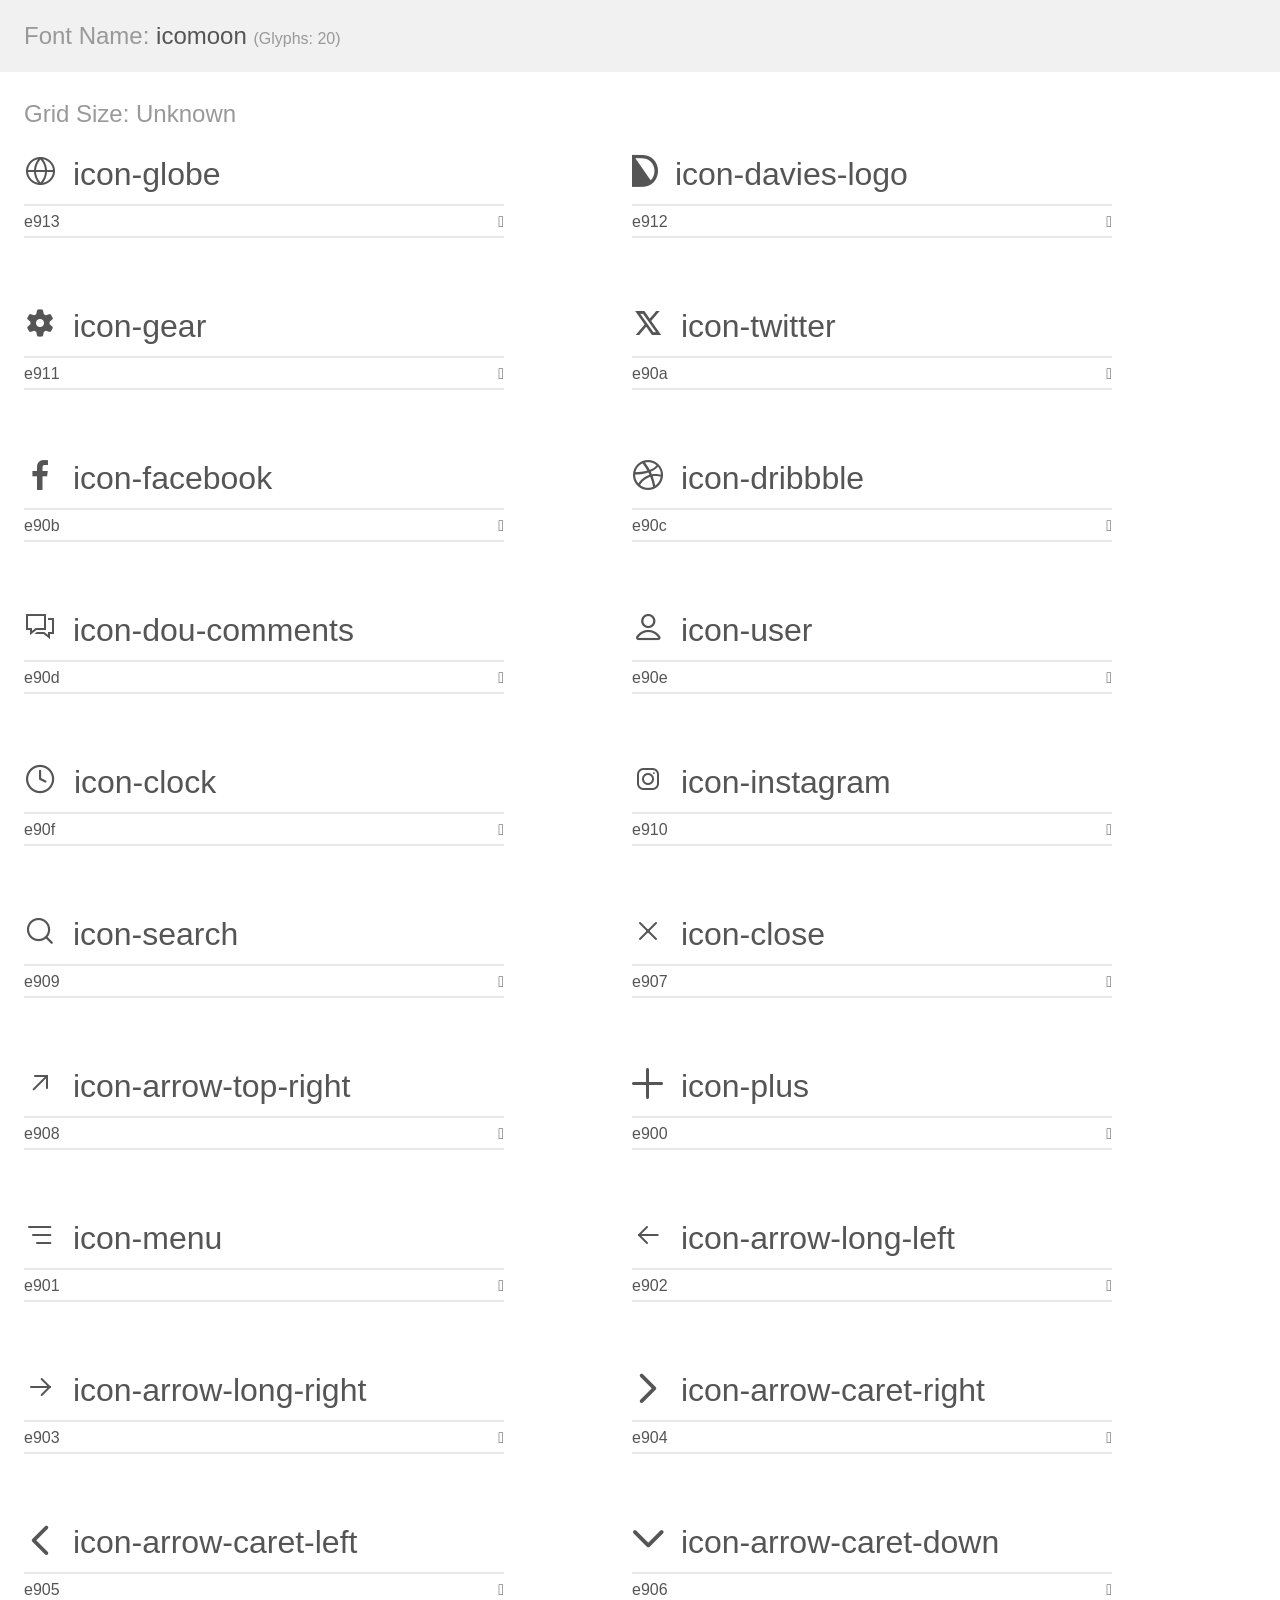
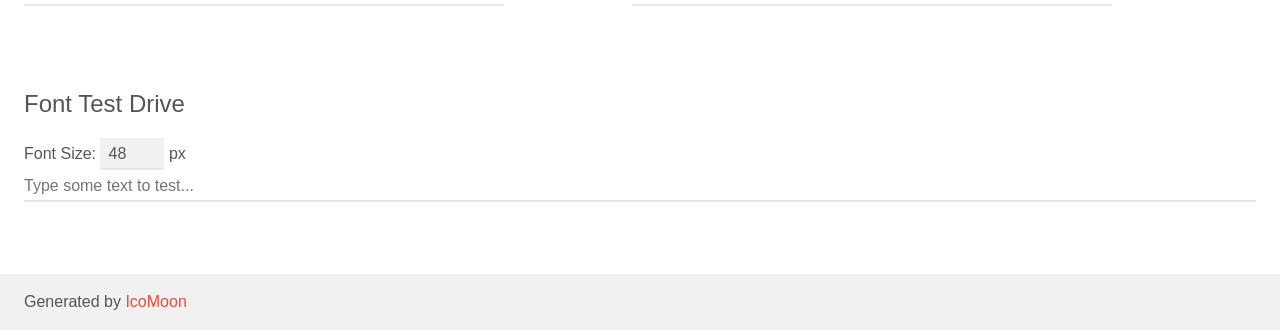
<file: assets/icon/icomoon/demo.html>
<!doctype html>
<html>
<head>
    <meta charset="utf-8">
    <title>IcoMoon Demo</title>
    <meta name="description" content="An Icon Font Generated By IcoMoon.io">
    <meta name="viewport" content="width=device-width, initial-scale=1">
    <link rel="stylesheet" href="demo-files/demo.css">
    <link rel="stylesheet" href="style.css"></head>
<body>
    <div class="bgc1 clearfix">
        <h1 class="mhmm mvm"><span class="fgc1">Font Name:</span> icomoon <small class="fgc1">(Glyphs:&nbsp;20)</small></h1>
    </div>
    <div class="clearfix mhl ptl">
        <h1 class="mvm mtn fgc1">Grid Size: Unknown</h1>
        <div class="glyph fs1">
            <div class="clearfix bshadow0 pbs">
                <span class="icon-globe"></span>
                <span class="mls"> icon-globe</span>
            </div>
            <fieldset class="fs0 size1of1 clearfix hidden-false">
                <input type="text" readonly value="e913" class="unit size1of2" />
                <input type="text" maxlength="1" readonly value="&#xe913;" class="unitRight size1of2 talign-right" />
            </fieldset>
            <div class="fs0 bshadow0 clearfix hidden-true">
                <span class="unit pvs fgc1">liga: </span>
                <input type="text" readonly value="" class="liga unitRight" />
            </div>
        </div>
        <div class="glyph fs1">
            <div class="clearfix bshadow0 pbs">
                <span class="icon-davies-logo"></span>
                <span class="mls"> icon-davies-logo</span>
            </div>
            <fieldset class="fs0 size1of1 clearfix hidden-false">
                <input type="text" readonly value="e912" class="unit size1of2" />
                <input type="text" maxlength="1" readonly value="&#xe912;" class="unitRight size1of2 talign-right" />
            </fieldset>
            <div class="fs0 bshadow0 clearfix hidden-true">
                <span class="unit pvs fgc1">liga: </span>
                <input type="text" readonly value="" class="liga unitRight" />
            </div>
        </div>
        <div class="glyph fs1">
            <div class="clearfix bshadow0 pbs">
                <span class="icon-gear"></span>
                <span class="mls"> icon-gear</span>
            </div>
            <fieldset class="fs0 size1of1 clearfix hidden-false">
                <input type="text" readonly value="e911" class="unit size1of2" />
                <input type="text" maxlength="1" readonly value="&#xe911;" class="unitRight size1of2 talign-right" />
            </fieldset>
            <div class="fs0 bshadow0 clearfix hidden-true">
                <span class="unit pvs fgc1">liga: </span>
                <input type="text" readonly value="" class="liga unitRight" />
            </div>
        </div>
        <div class="glyph fs1">
            <div class="clearfix bshadow0 pbs">
                <span class="icon-twitter"></span>
                <span class="mls"> icon-twitter</span>
            </div>
            <fieldset class="fs0 size1of1 clearfix hidden-false">
                <input type="text" readonly value="e90a" class="unit size1of2" />
                <input type="text" maxlength="1" readonly value="&#xe90a;" class="unitRight size1of2 talign-right" />
            </fieldset>
            <div class="fs0 bshadow0 clearfix hidden-true">
                <span class="unit pvs fgc1">liga: </span>
                <input type="text" readonly value="" class="liga unitRight" />
            </div>
        </div>
        <div class="glyph fs1">
            <div class="clearfix bshadow0 pbs">
                <span class="icon-facebook"></span>
                <span class="mls"> icon-facebook</span>
            </div>
            <fieldset class="fs0 size1of1 clearfix hidden-false">
                <input type="text" readonly value="e90b" class="unit size1of2" />
                <input type="text" maxlength="1" readonly value="&#xe90b;" class="unitRight size1of2 talign-right" />
            </fieldset>
            <div class="fs0 bshadow0 clearfix hidden-true">
                <span class="unit pvs fgc1">liga: </span>
                <input type="text" readonly value="" class="liga unitRight" />
            </div>
        </div>
        <div class="glyph fs1">
            <div class="clearfix bshadow0 pbs">
                <span class="icon-dribbble"></span>
                <span class="mls"> icon-dribbble</span>
            </div>
            <fieldset class="fs0 size1of1 clearfix hidden-false">
                <input type="text" readonly value="e90c" class="unit size1of2" />
                <input type="text" maxlength="1" readonly value="&#xe90c;" class="unitRight size1of2 talign-right" />
            </fieldset>
            <div class="fs0 bshadow0 clearfix hidden-true">
                <span class="unit pvs fgc1">liga: </span>
                <input type="text" readonly value="" class="liga unitRight" />
            </div>
        </div>
        <div class="glyph fs1">
            <div class="clearfix bshadow0 pbs">
                <span class="icon-dou-comments"></span>
                <span class="mls"> icon-dou-comments</span>
            </div>
            <fieldset class="fs0 size1of1 clearfix hidden-false">
                <input type="text" readonly value="e90d" class="unit size1of2" />
                <input type="text" maxlength="1" readonly value="&#xe90d;" class="unitRight size1of2 talign-right" />
            </fieldset>
            <div class="fs0 bshadow0 clearfix hidden-true">
                <span class="unit pvs fgc1">liga: </span>
                <input type="text" readonly value="" class="liga unitRight" />
            </div>
        </div>
        <div class="glyph fs1">
            <div class="clearfix bshadow0 pbs">
                <span class="icon-user"></span>
                <span class="mls"> icon-user</span>
            </div>
            <fieldset class="fs0 size1of1 clearfix hidden-false">
                <input type="text" readonly value="e90e" class="unit size1of2" />
                <input type="text" maxlength="1" readonly value="&#xe90e;" class="unitRight size1of2 talign-right" />
            </fieldset>
            <div class="fs0 bshadow0 clearfix hidden-true">
                <span class="unit pvs fgc1">liga: </span>
                <input type="text" readonly value="" class="liga unitRight" />
            </div>
        </div>
        <div class="glyph fs1">
            <div class="clearfix bshadow0 pbs">
                <span class="icon-clock"></span>
                <span class="mls"> icon-clock</span>
            </div>
            <fieldset class="fs0 size1of1 clearfix hidden-false">
                <input type="text" readonly value="e90f" class="unit size1of2" />
                <input type="text" maxlength="1" readonly value="&#xe90f;" class="unitRight size1of2 talign-right" />
            </fieldset>
            <div class="fs0 bshadow0 clearfix hidden-true">
                <span class="unit pvs fgc1">liga: </span>
                <input type="text" readonly value="" class="liga unitRight" />
            </div>
        </div>
        <div class="glyph fs1">
            <div class="clearfix bshadow0 pbs">
                <span class="icon-instagram"></span>
                <span class="mls"> icon-instagram</span>
            </div>
            <fieldset class="fs0 size1of1 clearfix hidden-false">
                <input type="text" readonly value="e910" class="unit size1of2" />
                <input type="text" maxlength="1" readonly value="&#xe910;" class="unitRight size1of2 talign-right" />
            </fieldset>
            <div class="fs0 bshadow0 clearfix hidden-true">
                <span class="unit pvs fgc1">liga: </span>
                <input type="text" readonly value="" class="liga unitRight" />
            </div>
        </div>
        <div class="glyph fs1">
            <div class="clearfix bshadow0 pbs">
                <span class="icon-search"></span>
                <span class="mls"> icon-search</span>
            </div>
            <fieldset class="fs0 size1of1 clearfix hidden-false">
                <input type="text" readonly value="e909" class="unit size1of2" />
                <input type="text" maxlength="1" readonly value="&#xe909;" class="unitRight size1of2 talign-right" />
            </fieldset>
            <div class="fs0 bshadow0 clearfix hidden-true">
                <span class="unit pvs fgc1">liga: </span>
                <input type="text" readonly value="" class="liga unitRight" />
            </div>
        </div>
        <div class="glyph fs1">
            <div class="clearfix bshadow0 pbs">
                <span class="icon-close"></span>
                <span class="mls"> icon-close</span>
            </div>
            <fieldset class="fs0 size1of1 clearfix hidden-false">
                <input type="text" readonly value="e907" class="unit size1of2" />
                <input type="text" maxlength="1" readonly value="&#xe907;" class="unitRight size1of2 talign-right" />
            </fieldset>
            <div class="fs0 bshadow0 clearfix hidden-true">
                <span class="unit pvs fgc1">liga: </span>
                <input type="text" readonly value="" class="liga unitRight" />
            </div>
        </div>
        <div class="glyph fs1">
            <div class="clearfix bshadow0 pbs">
                <span class="icon-arrow-top-right"></span>
                <span class="mls"> icon-arrow-top-right</span>
            </div>
            <fieldset class="fs0 size1of1 clearfix hidden-false">
                <input type="text" readonly value="e908" class="unit size1of2" />
                <input type="text" maxlength="1" readonly value="&#xe908;" class="unitRight size1of2 talign-right" />
            </fieldset>
            <div class="fs0 bshadow0 clearfix hidden-true">
                <span class="unit pvs fgc1">liga: </span>
                <input type="text" readonly value="" class="liga unitRight" />
            </div>
        </div>
        <div class="glyph fs1">
            <div class="clearfix bshadow0 pbs">
                <span class="icon-plus"></span>
                <span class="mls"> icon-plus</span>
            </div>
            <fieldset class="fs0 size1of1 clearfix hidden-false">
                <input type="text" readonly value="e900" class="unit size1of2" />
                <input type="text" maxlength="1" readonly value="&#xe900;" class="unitRight size1of2 talign-right" />
            </fieldset>
            <div class="fs0 bshadow0 clearfix hidden-true">
                <span class="unit pvs fgc1">liga: </span>
                <input type="text" readonly value="" class="liga unitRight" />
            </div>
        </div>
        <div class="glyph fs1">
            <div class="clearfix bshadow0 pbs">
                <span class="icon-menu"></span>
                <span class="mls"> icon-menu</span>
            </div>
            <fieldset class="fs0 size1of1 clearfix hidden-false">
                <input type="text" readonly value="e901" class="unit size1of2" />
                <input type="text" maxlength="1" readonly value="&#xe901;" class="unitRight size1of2 talign-right" />
            </fieldset>
            <div class="fs0 bshadow0 clearfix hidden-true">
                <span class="unit pvs fgc1">liga: </span>
                <input type="text" readonly value="" class="liga unitRight" />
            </div>
        </div>
        <div class="glyph fs1">
            <div class="clearfix bshadow0 pbs">
                <span class="icon-arrow-long-left"></span>
                <span class="mls"> icon-arrow-long-left</span>
            </div>
            <fieldset class="fs0 size1of1 clearfix hidden-false">
                <input type="text" readonly value="e902" class="unit size1of2" />
                <input type="text" maxlength="1" readonly value="&#xe902;" class="unitRight size1of2 talign-right" />
            </fieldset>
            <div class="fs0 bshadow0 clearfix hidden-true">
                <span class="unit pvs fgc1">liga: </span>
                <input type="text" readonly value="" class="liga unitRight" />
            </div>
        </div>
        <div class="glyph fs1">
            <div class="clearfix bshadow0 pbs">
                <span class="icon-arrow-long-right"></span>
                <span class="mls"> icon-arrow-long-right</span>
            </div>
            <fieldset class="fs0 size1of1 clearfix hidden-false">
                <input type="text" readonly value="e903" class="unit size1of2" />
                <input type="text" maxlength="1" readonly value="&#xe903;" class="unitRight size1of2 talign-right" />
            </fieldset>
            <div class="fs0 bshadow0 clearfix hidden-true">
                <span class="unit pvs fgc1">liga: </span>
                <input type="text" readonly value="" class="liga unitRight" />
            </div>
        </div>
        <div class="glyph fs1">
            <div class="clearfix bshadow0 pbs">
                <span class="icon-arrow-caret-right"></span>
                <span class="mls"> icon-arrow-caret-right</span>
            </div>
            <fieldset class="fs0 size1of1 clearfix hidden-false">
                <input type="text" readonly value="e904" class="unit size1of2" />
                <input type="text" maxlength="1" readonly value="&#xe904;" class="unitRight size1of2 talign-right" />
            </fieldset>
            <div class="fs0 bshadow0 clearfix hidden-true">
                <span class="unit pvs fgc1">liga: </span>
                <input type="text" readonly value="" class="liga unitRight" />
            </div>
        </div>
        <div class="glyph fs1">
            <div class="clearfix bshadow0 pbs">
                <span class="icon-arrow-caret-left"></span>
                <span class="mls"> icon-arrow-caret-left</span>
            </div>
            <fieldset class="fs0 size1of1 clearfix hidden-false">
                <input type="text" readonly value="e905" class="unit size1of2" />
                <input type="text" maxlength="1" readonly value="&#xe905;" class="unitRight size1of2 talign-right" />
            </fieldset>
            <div class="fs0 bshadow0 clearfix hidden-true">
                <span class="unit pvs fgc1">liga: </span>
                <input type="text" readonly value="" class="liga unitRight" />
            </div>
        </div>
        <div class="glyph fs1">
            <div class="clearfix bshadow0 pbs">
                <span class="icon-arrow-caret-down"></span>
                <span class="mls"> icon-arrow-caret-down</span>
            </div>
            <fieldset class="fs0 size1of1 clearfix hidden-false">
                <input type="text" readonly value="e906" class="unit size1of2" />
                <input type="text" maxlength="1" readonly value="&#xe906;" class="unitRight size1of2 talign-right" />
            </fieldset>
            <div class="fs0 bshadow0 clearfix hidden-true">
                <span class="unit pvs fgc1">liga: </span>
                <input type="text" readonly value="" class="liga unitRight" />
            </div>
        </div>
    </div>

    <!--[if gt IE 8]><!-->
    <div class="mhl clearfix mbl">
        <h1>Font Test Drive</h1>
        <label>
            Font Size: <input id="fontSize" type="number" class="textbox0 mbm"
            min="8" value="48" />
            px
        </label>
        <input id="testText" type="text" class="phl size1of1 mvl"
        placeholder="Type some text to test..." value=""/>
        <div id="testDrive" class="icon-" style="font-family: icomoon">&nbsp;
        </div>
    </div>
    <!--<![endif]-->
    <div class="bgc1 clearfix">
        <p class="mhl">Generated by <a href="https://icomoon.io/app">IcoMoon</a></p>
    </div>

</body>
</html>
</file>
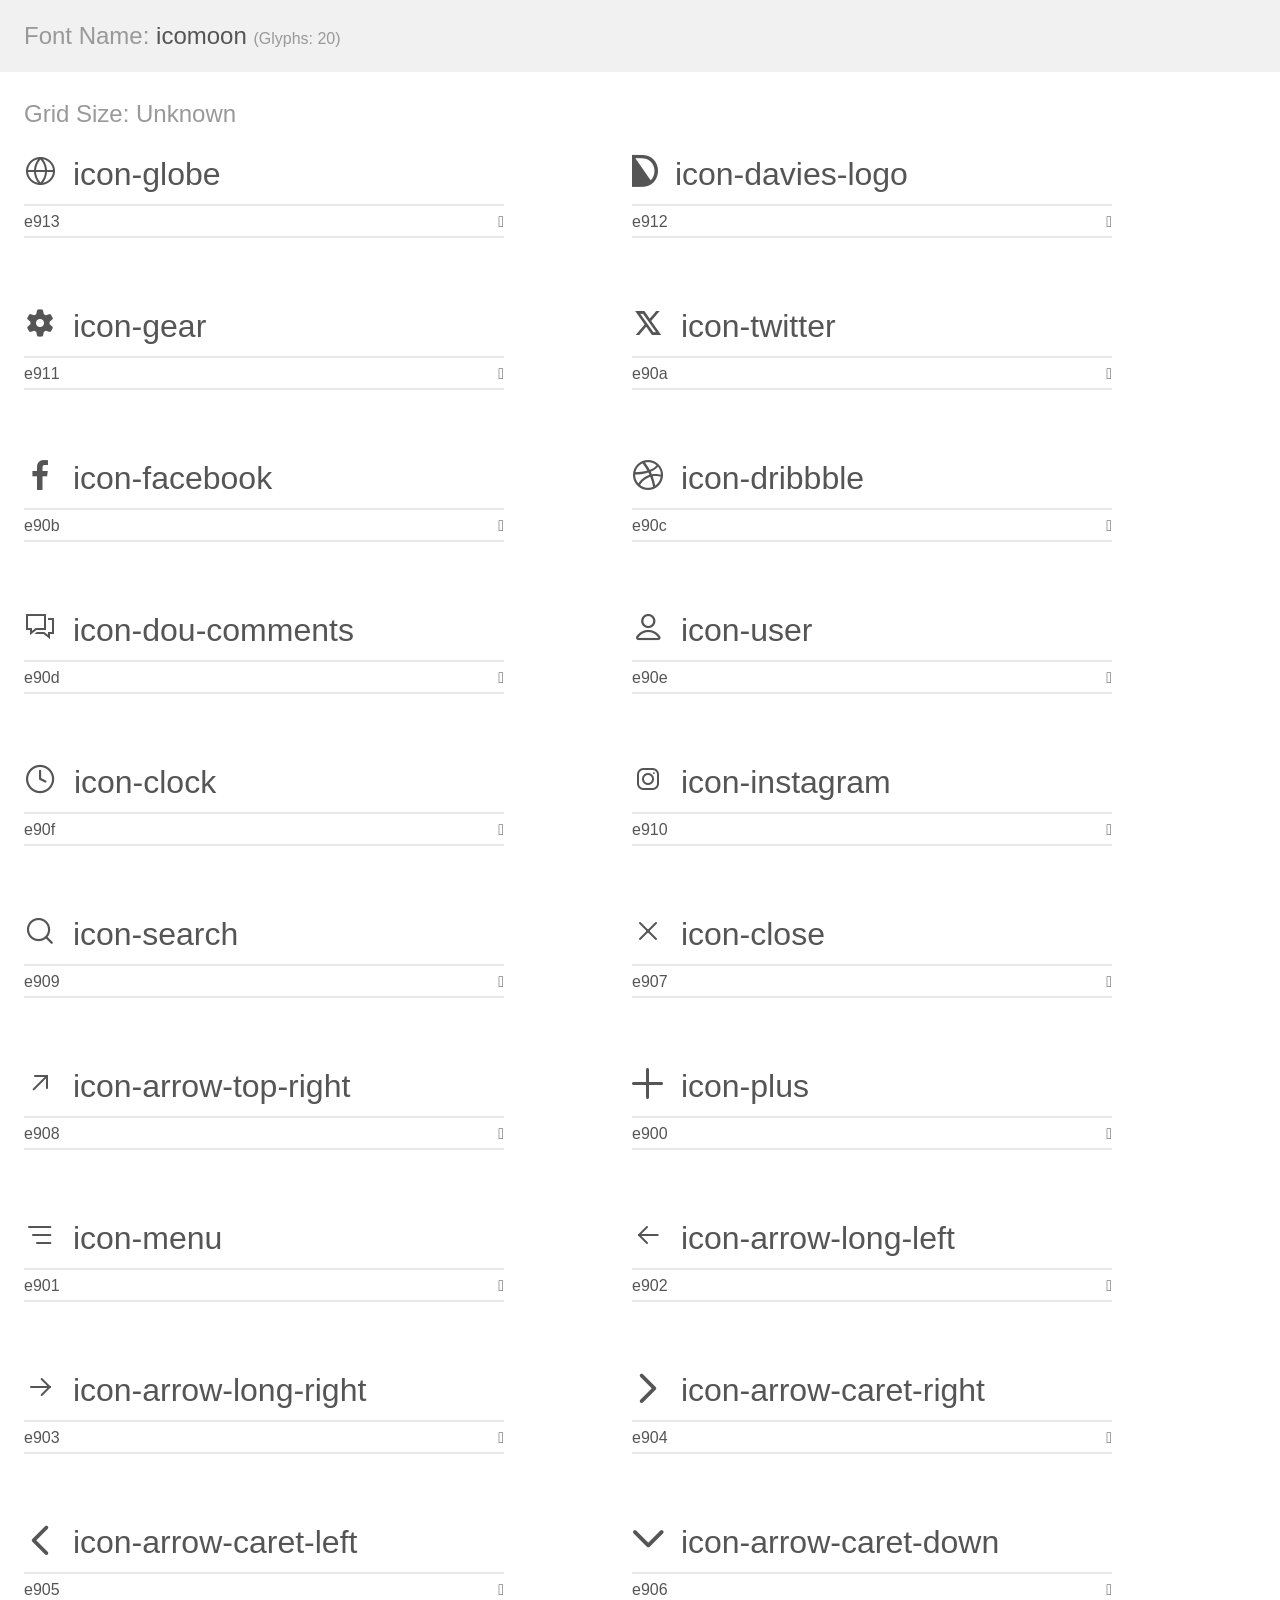
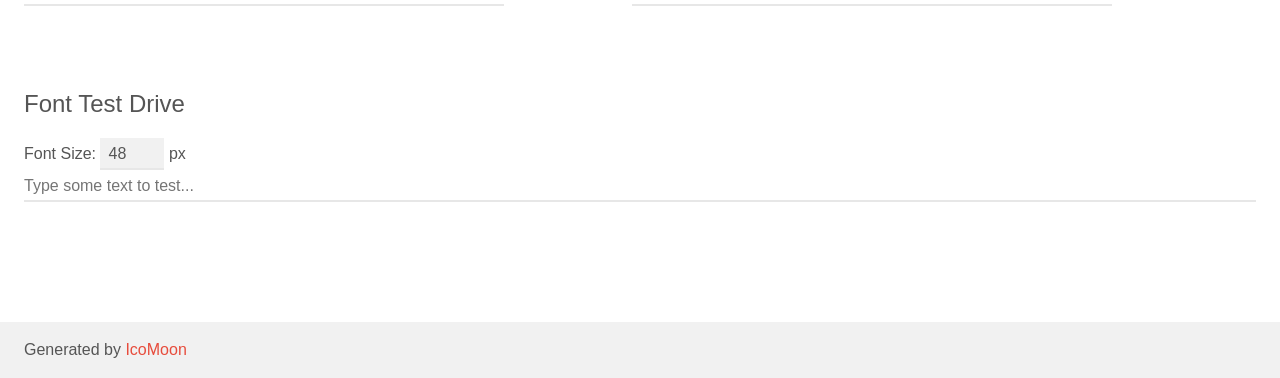
<file: focus studio/assets/icon/icomoon/demo.html>
<!doctype html>
<html>
<head>
    <meta charset="utf-8">
    <title>IcoMoon Demo</title>
    <meta name="description" content="An Icon Font Generated By IcoMoon.io">
    <meta name="viewport" content="width=device-width, initial-scale=1">
    <link rel="stylesheet" href="demo-files/demo.css">
    <link rel="stylesheet" href="style.css"></head>
<body>
    <div class="bgc1 clearfix">
        <h1 class="mhmm mvm"><span class="fgc1">Font Name:</span> icomoon <small class="fgc1">(Glyphs:&nbsp;20)</small></h1>
    </div>
    <div class="clearfix mhl ptl">
        <h1 class="mvm mtn fgc1">Grid Size: Unknown</h1>
        <div class="glyph fs1">
            <div class="clearfix bshadow0 pbs">
                <span class="icon-globe"></span>
                <span class="mls"> icon-globe</span>
            </div>
            <fieldset class="fs0 size1of1 clearfix hidden-false">
                <input type="text" readonly value="e913" class="unit size1of2" />
                <input type="text" maxlength="1" readonly value="&#xe913;" class="unitRight size1of2 talign-right" />
            </fieldset>
            <div class="fs0 bshadow0 clearfix hidden-true">
                <span class="unit pvs fgc1">liga: </span>
                <input type="text" readonly value="" class="liga unitRight" />
            </div>
        </div>
        <div class="glyph fs1">
            <div class="clearfix bshadow0 pbs">
                <span class="icon-davies-logo"></span>
                <span class="mls"> icon-davies-logo</span>
            </div>
            <fieldset class="fs0 size1of1 clearfix hidden-false">
                <input type="text" readonly value="e912" class="unit size1of2" />
                <input type="text" maxlength="1" readonly value="&#xe912;" class="unitRight size1of2 talign-right" />
            </fieldset>
            <div class="fs0 bshadow0 clearfix hidden-true">
                <span class="unit pvs fgc1">liga: </span>
                <input type="text" readonly value="" class="liga unitRight" />
            </div>
        </div>
        <div class="glyph fs1">
            <div class="clearfix bshadow0 pbs">
                <span class="icon-gear"></span>
                <span class="mls"> icon-gear</span>
            </div>
            <fieldset class="fs0 size1of1 clearfix hidden-false">
                <input type="text" readonly value="e911" class="unit size1of2" />
                <input type="text" maxlength="1" readonly value="&#xe911;" class="unitRight size1of2 talign-right" />
            </fieldset>
            <div class="fs0 bshadow0 clearfix hidden-true">
                <span class="unit pvs fgc1">liga: </span>
                <input type="text" readonly value="" class="liga unitRight" />
            </div>
        </div>
        <div class="glyph fs1">
            <div class="clearfix bshadow0 pbs">
                <span class="icon-twitter"></span>
                <span class="mls"> icon-twitter</span>
            </div>
            <fieldset class="fs0 size1of1 clearfix hidden-false">
                <input type="text" readonly value="e90a" class="unit size1of2" />
                <input type="text" maxlength="1" readonly value="&#xe90a;" class="unitRight size1of2 talign-right" />
            </fieldset>
            <div class="fs0 bshadow0 clearfix hidden-true">
                <span class="unit pvs fgc1">liga: </span>
                <input type="text" readonly value="" class="liga unitRight" />
            </div>
        </div>
        <div class="glyph fs1">
            <div class="clearfix bshadow0 pbs">
                <span class="icon-facebook"></span>
                <span class="mls"> icon-facebook</span>
            </div>
            <fieldset class="fs0 size1of1 clearfix hidden-false">
                <input type="text" readonly value="e90b" class="unit size1of2" />
                <input type="text" maxlength="1" readonly value="&#xe90b;" class="unitRight size1of2 talign-right" />
            </fieldset>
            <div class="fs0 bshadow0 clearfix hidden-true">
                <span class="unit pvs fgc1">liga: </span>
                <input type="text" readonly value="" class="liga unitRight" />
            </div>
        </div>
        <div class="glyph fs1">
            <div class="clearfix bshadow0 pbs">
                <span class="icon-dribbble"></span>
                <span class="mls"> icon-dribbble</span>
            </div>
            <fieldset class="fs0 size1of1 clearfix hidden-false">
                <input type="text" readonly value="e90c" class="unit size1of2" />
                <input type="text" maxlength="1" readonly value="&#xe90c;" class="unitRight size1of2 talign-right" />
            </fieldset>
            <div class="fs0 bshadow0 clearfix hidden-true">
                <span class="unit pvs fgc1">liga: </span>
                <input type="text" readonly value="" class="liga unitRight" />
            </div>
        </div>
        <div class="glyph fs1">
            <div class="clearfix bshadow0 pbs">
                <span class="icon-dou-comments"></span>
                <span class="mls"> icon-dou-comments</span>
            </div>
            <fieldset class="fs0 size1of1 clearfix hidden-false">
                <input type="text" readonly value="e90d" class="unit size1of2" />
                <input type="text" maxlength="1" readonly value="&#xe90d;" class="unitRight size1of2 talign-right" />
            </fieldset>
            <div class="fs0 bshadow0 clearfix hidden-true">
                <span class="unit pvs fgc1">liga: </span>
                <input type="text" readonly value="" class="liga unitRight" />
            </div>
        </div>
        <div class="glyph fs1">
            <div class="clearfix bshadow0 pbs">
                <span class="icon-user"></span>
                <span class="mls"> icon-user</span>
            </div>
            <fieldset class="fs0 size1of1 clearfix hidden-false">
                <input type="text" readonly value="e90e" class="unit size1of2" />
                <input type="text" maxlength="1" readonly value="&#xe90e;" class="unitRight size1of2 talign-right" />
            </fieldset>
            <div class="fs0 bshadow0 clearfix hidden-true">
                <span class="unit pvs fgc1">liga: </span>
                <input type="text" readonly value="" class="liga unitRight" />
            </div>
        </div>
        <div class="glyph fs1">
            <div class="clearfix bshadow0 pbs">
                <span class="icon-clock"></span>
                <span class="mls"> icon-clock</span>
            </div>
            <fieldset class="fs0 size1of1 clearfix hidden-false">
                <input type="text" readonly value="e90f" class="unit size1of2" />
                <input type="text" maxlength="1" readonly value="&#xe90f;" class="unitRight size1of2 talign-right" />
            </fieldset>
            <div class="fs0 bshadow0 clearfix hidden-true">
                <span class="unit pvs fgc1">liga: </span>
                <input type="text" readonly value="" class="liga unitRight" />
            </div>
        </div>
        <div class="glyph fs1">
            <div class="clearfix bshadow0 pbs">
                <span class="icon-instagram"></span>
                <span class="mls"> icon-instagram</span>
            </div>
            <fieldset class="fs0 size1of1 clearfix hidden-false">
                <input type="text" readonly value="e910" class="unit size1of2" />
                <input type="text" maxlength="1" readonly value="&#xe910;" class="unitRight size1of2 talign-right" />
            </fieldset>
            <div class="fs0 bshadow0 clearfix hidden-true">
                <span class="unit pvs fgc1">liga: </span>
                <input type="text" readonly value="" class="liga unitRight" />
            </div>
        </div>
        <div class="glyph fs1">
            <div class="clearfix bshadow0 pbs">
                <span class="icon-search"></span>
                <span class="mls"> icon-search</span>
            </div>
            <fieldset class="fs0 size1of1 clearfix hidden-false">
                <input type="text" readonly value="e909" class="unit size1of2" />
                <input type="text" maxlength="1" readonly value="&#xe909;" class="unitRight size1of2 talign-right" />
            </fieldset>
            <div class="fs0 bshadow0 clearfix hidden-true">
                <span class="unit pvs fgc1">liga: </span>
                <input type="text" readonly value="" class="liga unitRight" />
            </div>
        </div>
        <div class="glyph fs1">
            <div class="clearfix bshadow0 pbs">
                <span class="icon-close"></span>
                <span class="mls"> icon-close</span>
            </div>
            <fieldset class="fs0 size1of1 clearfix hidden-false">
                <input type="text" readonly value="e907" class="unit size1of2" />
                <input type="text" maxlength="1" readonly value="&#xe907;" class="unitRight size1of2 talign-right" />
            </fieldset>
            <div class="fs0 bshadow0 clearfix hidden-true">
                <span class="unit pvs fgc1">liga: </span>
                <input type="text" readonly value="" class="liga unitRight" />
            </div>
        </div>
        <div class="glyph fs1">
            <div class="clearfix bshadow0 pbs">
                <span class="icon-arrow-top-right"></span>
                <span class="mls"> icon-arrow-top-right</span>
            </div>
            <fieldset class="fs0 size1of1 clearfix hidden-false">
                <input type="text" readonly value="e908" class="unit size1of2" />
                <input type="text" maxlength="1" readonly value="&#xe908;" class="unitRight size1of2 talign-right" />
            </fieldset>
            <div class="fs0 bshadow0 clearfix hidden-true">
                <span class="unit pvs fgc1">liga: </span>
                <input type="text" readonly value="" class="liga unitRight" />
            </div>
        </div>
        <div class="glyph fs1">
            <div class="clearfix bshadow0 pbs">
                <span class="icon-plus"></span>
                <span class="mls"> icon-plus</span>
            </div>
            <fieldset class="fs0 size1of1 clearfix hidden-false">
                <input type="text" readonly value="e900" class="unit size1of2" />
                <input type="text" maxlength="1" readonly value="&#xe900;" class="unitRight size1of2 talign-right" />
            </fieldset>
            <div class="fs0 bshadow0 clearfix hidden-true">
                <span class="unit pvs fgc1">liga: </span>
                <input type="text" readonly value="" class="liga unitRight" />
            </div>
        </div>
        <div class="glyph fs1">
            <div class="clearfix bshadow0 pbs">
                <span class="icon-menu"></span>
                <span class="mls"> icon-menu</span>
            </div>
            <fieldset class="fs0 size1of1 clearfix hidden-false">
                <input type="text" readonly value="e901" class="unit size1of2" />
                <input type="text" maxlength="1" readonly value="&#xe901;" class="unitRight size1of2 talign-right" />
            </fieldset>
            <div class="fs0 bshadow0 clearfix hidden-true">
                <span class="unit pvs fgc1">liga: </span>
                <input type="text" readonly value="" class="liga unitRight" />
            </div>
        </div>
        <div class="glyph fs1">
            <div class="clearfix bshadow0 pbs">
                <span class="icon-arrow-long-left"></span>
                <span class="mls"> icon-arrow-long-left</span>
            </div>
            <fieldset class="fs0 size1of1 clearfix hidden-false">
                <input type="text" readonly value="e902" class="unit size1of2" />
                <input type="text" maxlength="1" readonly value="&#xe902;" class="unitRight size1of2 talign-right" />
            </fieldset>
            <div class="fs0 bshadow0 clearfix hidden-true">
                <span class="unit pvs fgc1">liga: </span>
                <input type="text" readonly value="" class="liga unitRight" />
            </div>
        </div>
        <div class="glyph fs1">
            <div class="clearfix bshadow0 pbs">
                <span class="icon-arrow-long-right"></span>
                <span class="mls"> icon-arrow-long-right</span>
            </div>
            <fieldset class="fs0 size1of1 clearfix hidden-false">
                <input type="text" readonly value="e903" class="unit size1of2" />
                <input type="text" maxlength="1" readonly value="&#xe903;" class="unitRight size1of2 talign-right" />
            </fieldset>
            <div class="fs0 bshadow0 clearfix hidden-true">
                <span class="unit pvs fgc1">liga: </span>
                <input type="text" readonly value="" class="liga unitRight" />
            </div>
        </div>
        <div class="glyph fs1">
            <div class="clearfix bshadow0 pbs">
                <span class="icon-arrow-caret-right"></span>
                <span class="mls"> icon-arrow-caret-right</span>
            </div>
            <fieldset class="fs0 size1of1 clearfix hidden-false">
                <input type="text" readonly value="e904" class="unit size1of2" />
                <input type="text" maxlength="1" readonly value="&#xe904;" class="unitRight size1of2 talign-right" />
            </fieldset>
            <div class="fs0 bshadow0 clearfix hidden-true">
                <span class="unit pvs fgc1">liga: </span>
                <input type="text" readonly value="" class="liga unitRight" />
            </div>
        </div>
        <div class="glyph fs1">
            <div class="clearfix bshadow0 pbs">
                <span class="icon-arrow-caret-left"></span>
                <span class="mls"> icon-arrow-caret-left</span>
            </div>
            <fieldset class="fs0 size1of1 clearfix hidden-false">
                <input type="text" readonly value="e905" class="unit size1of2" />
                <input type="text" maxlength="1" readonly value="&#xe905;" class="unitRight size1of2 talign-right" />
            </fieldset>
            <div class="fs0 bshadow0 clearfix hidden-true">
                <span class="unit pvs fgc1">liga: </span>
                <input type="text" readonly value="" class="liga unitRight" />
            </div>
        </div>
        <div class="glyph fs1">
            <div class="clearfix bshadow0 pbs">
                <span class="icon-arrow-caret-down"></span>
                <span class="mls"> icon-arrow-caret-down</span>
            </div>
            <fieldset class="fs0 size1of1 clearfix hidden-false">
                <input type="text" readonly value="e906" class="unit size1of2" />
                <input type="text" maxlength="1" readonly value="&#xe906;" class="unitRight size1of2 talign-right" />
            </fieldset>
            <div class="fs0 bshadow0 clearfix hidden-true">
                <span class="unit pvs fgc1">liga: </span>
                <input type="text" readonly value="" class="liga unitRight" />
            </div>
        </div>
    </div>

    <!--[if gt IE 8]><!-->
    <div class="mhl clearfix mbl">
        <h1>Font Test Drive</h1>
        <label>
            Font Size: <input id="fontSize" type="number" class="textbox0 mbm"
            min="8" value="48" />
            px
        </label>
        <input id="testText" type="text" class="phl size1of1 mvl"
        placeholder="Type some text to test..." value=""/>
        <div id="testDrive" class="icon-" style="font-family: icomoon">&nbsp;
        </div>
    </div>
    <!--<![endif]-->
    <div class="bgc1 clearfix">
        <p class="mhl">Generated by <a href="https://icomoon.io/app">IcoMoon</a></p>
    </div>

    <script src="demo-files/demo.js"></script>
</body>
</html>
</file>
<file: assets/icon/icomoon/demo-files/demo.css>
body {
  padding: 0;
  margin: 0;
  font-family: sans-serif;
  font-size: 1em;
  line-height: 1.5;
  color: #555;
  background: #fff;
}
h1 {
  font-size: 1.5em;
  font-weight: normal;
}
small {
  font-size: .66666667em;
}
a {
  color: #e74c3c;
  text-decoration: none;
}
a:hover, a:focus {
  box-shadow: 0 1px #e74c3c;
}
.bshadow0, input {
  box-shadow: inset 0 -2px #e7e7e7;
}
input:hover {
  box-shadow: inset 0 -2px #ccc;
}
input, fieldset {
  font-family: sans-serif;
  font-size: 1em;
  margin: 0;
  padding: 0;
  border: 0;
}
input {
  color: inherit;
  line-height: 1.5;
  height: 1.5em;
  padding: .25em 0;
}
input:focus {
  outline: none;
  box-shadow: inset 0 -2px #449fdb;
}
.glyph {
  font-size: 16px;
  width: 15em;
  padding-bottom: 1em;
  margin-right: 4em;
  margin-bottom: 1em;
  float: left;
  overflow: hidden;
}
.liga {
  width: 80%;
  width: calc(100% - 2.5em);
}
.talign-right {
  text-align: right;
}
.talign-center {
  text-align: center;
}
.bgc1 {
  background: #f1f1f1;
}
.fgc1 {
  color: #999;
}
.fgc0 {
  color: #000;
}
p {
  margin-top: 1em;
  margin-bottom: 1em;
}
.mvm {
  margin-top: .75em;
  margin-bottom: .75em;
}
.mtn {
  margin-top: 0;
}
.mtl, .mal {
  margin-top: 1.5em;
}
.mbl, .mal {
  margin-bottom: 1.5em;
}
.mal, .mhl {
  margin-left: 1.5em;
  margin-right: 1.5em;
}
.mhmm {
  margin-left: 1em;
  margin-right: 1em;
}
.mls {
  margin-left: .25em;
}
.ptl {
  padding-top: 1.5em;
}
.pbs, .pvs {
  padding-bottom: .25em;
}
.pvs, .pts {
  padding-top: .25em;
}
.unit {
  float: left;
}
.unitRight {
  float: right;
}
.size1of2 {
  width: 50%;
}
.size1of1 {
  width: 100%;
}
.clearfix:before, .clearfix:after {
  content: " ";
  display: table;
}
.clearfix:after {
  clear: both;
}
.hidden-true {
  display: none;
}
.textbox0 {
  width: 3em;
  background: #f1f1f1;
  padding: .25em .5em;
  line-height: 1.5;
  height: 1.5em;
}
#testDrive {
  display: block;
  padding-top: 24px;
  line-height: 1.5;
}
.fs0 {
  font-size: 16px;
}
.fs1 {
  font-size: 32px;
}
</file>
<file: assets/icon/icomoon/style.css>
@font-face {
  font-family: 'icomoon';
  src:  url('fonts/icomoon.eot?grc9q8');
  src:  url('fonts/icomoon.eot?grc9q8#iefix') format('embedded-opentype'),
    url('fonts/icomoon.ttf?grc9q8') format('truetype'),
    url('fonts/icomoon.woff?grc9q8') format('woff'),
    url('fonts/icomoon.svg?grc9q8#icomoon') format('svg');
  font-weight: normal;
  font-style: normal;
  font-display: block;
}

[class^="icon-"], [class*=" icon-"] {
  /* use !important to prevent issues with browser extensions that change fonts */
  font-family: 'icomoon' !important;
  speak: never;
  font-style: normal;
  font-weight: normal;
  font-variant: normal;
  text-transform: none;
  line-height: 1;

  /* Better Font Rendering =========== */
  -webkit-font-smoothing: antialiased;
  -moz-osx-font-smoothing: grayscale;
}

.icon-globe:before {
  content: "\e913";
}
.icon-davies-logo:before {
  content: "\e912";
}
.icon-gear:before {
  content: "\e911";
}
.icon-twitter:before {
  content: "\e90a";
}
.icon-facebook:before {
  content: "\e90b";
}
.icon-dribbble:before {
  content: "\e90c";
}
.icon-dou-comments:before {
  content: "\e90d";
}
.icon-user:before {
  content: "\e90e";
}
.icon-clock:before {
  content: "\e90f";
}
.icon-instagram:before {
  content: "\e910";
}
.icon-search:before {
  content: "\e909";
}
.icon-close:before {
  content: "\e907";
}
.icon-arrow-top-right:before {
  content: "\e908";
}
.icon-plus:before {
  content: "\e900";
}
.icon-menu:before {
  content: "\e901";
}
.icon-arrow-long-left:before {
  content: "\e902";
}
.icon-arrow-long-right:before {
  content: "\e903";
}
.icon-arrow-caret-right:before {
  content: "\e904";
}
.icon-arrow-caret-left:before {
  content: "\e905";
}
.icon-arrow-caret-down:before {
  content: "\e906";
}
</file>
<file: focus studio/assets/icon/icomoon/demo-files/demo.css>
body {
  padding: 0;
  margin: 0;
  font-family: sans-serif;
  font-size: 1em;
  line-height: 1.5;
  color: #555;
  background: #fff;
}
h1 {
  font-size: 1.5em;
  font-weight: normal;
}
small {
  font-size: .66666667em;
}
a {
  color: #e74c3c;
  text-decoration: none;
}
a:hover, a:focus {
  box-shadow: 0 1px #e74c3c;
}
.bshadow0, input {
  box-shadow: inset 0 -2px #e7e7e7;
}
input:hover {
  box-shadow: inset 0 -2px #ccc;
}
input, fieldset {
  font-family: sans-serif;
  font-size: 1em;
  margin: 0;
  padding: 0;
  border: 0;
}
input {
  color: inherit;
  line-height: 1.5;
  height: 1.5em;
  padding: .25em 0;
}
input:focus {
  outline: none;
  box-shadow: inset 0 -2px #449fdb;
}
.glyph {
  font-size: 16px;
  width: 15em;
  padding-bottom: 1em;
  margin-right: 4em;
  margin-bottom: 1em;
  float: left;
  overflow: hidden;
}
.liga {
  width: 80%;
  width: calc(100% - 2.5em);
}
.talign-right {
  text-align: right;
}
.talign-center {
  text-align: center;
}
.bgc1 {
  background: #f1f1f1;
}
.fgc1 {
  color: #999;
}
.fgc0 {
  color: #000;
}
p {
  margin-top: 1em;
  margin-bottom: 1em;
}
.mvm {
  margin-top: .75em;
  margin-bottom: .75em;
}
.mtn {
  margin-top: 0;
}
.mtl, .mal {
  margin-top: 1.5em;
}
.mbl, .mal {
  margin-bottom: 1.5em;
}
.mal, .mhl {
  margin-left: 1.5em;
  margin-right: 1.5em;
}
.mhmm {
  margin-left: 1em;
  margin-right: 1em;
}
.mls {
  margin-left: .25em;
}
.ptl {
  padding-top: 1.5em;
}
.pbs, .pvs {
  padding-bottom: .25em;
}
.pvs, .pts {
  padding-top: .25em;
}
.unit {
  float: left;
}
.unitRight {
  float: right;
}
.size1of2 {
  width: 50%;
}
.size1of1 {
  width: 100%;
}
.clearfix:before, .clearfix:after {
  content: " ";
  display: table;
}
.clearfix:after {
  clear: both;
}
.hidden-true {
  display: none;
}
.textbox0 {
  width: 3em;
  background: #f1f1f1;
  padding: .25em .5em;
  line-height: 1.5;
  height: 1.5em;
}
#testDrive {
  display: block;
  padding-top: 24px;
  line-height: 1.5;
}
.fs0 {
  font-size: 16px;
}
.fs1 {
  font-size: 32px;
}
</file>
<file: focus studio/assets/icon/icomoon/style.css>
@font-face {
  font-family: 'icomoon';
  src:  url('fonts/icomoon.eot?grc9q8');
  src:  url('fonts/icomoon.eot?grc9q8#iefix') format('embedded-opentype'),
    url('fonts/icomoon.ttf?grc9q8') format('truetype'),
    url('fonts/icomoon.woff?grc9q8') format('woff'),
    url('fonts/icomoon.svg?grc9q8#icomoon') format('svg');
  font-weight: normal;
  font-style: normal;
  font-display: block;
}

[class^="icon-"], [class*=" icon-"] {
  /* use !important to prevent issues with browser extensions that change fonts */
  font-family: 'icomoon' !important;
  speak: never;
  font-style: normal;
  font-weight: normal;
  font-variant: normal;
  text-transform: none;
  line-height: 1;

  /* Better Font Rendering =========== */
  -webkit-font-smoothing: antialiased;
  -moz-osx-font-smoothing: grayscale;
}

.icon-globe:before {
  content: "\e913";
}
.icon-davies-logo:before {
  content: "\e912";
}
.icon-gear:before {
  content: "\e911";
}
.icon-twitter:before {
  content: "\e90a";
}
.icon-facebook:before {
  content: "\e90b";
}
.icon-dribbble:before {
  content: "\e90c";
}
.icon-dou-comments:before {
  content: "\e90d";
}
.icon-user:before {
  content: "\e90e";
}
.icon-clock:before {
  content: "\e90f";
}
.icon-instagram:before {
  content: "\e910";
}
.icon-search:before {
  content: "\e909";
}
.icon-close:before {
  content: "\e907";
}
.icon-arrow-top-right:before {
  content: "\e908";
}
.icon-plus:before {
  content: "\e900";
}
.icon-menu:before {
  content: "\e901";
}
.icon-arrow-long-left:before {
  content: "\e902";
}
.icon-arrow-long-right:before {
  content: "\e903";
}
.icon-arrow-caret-right:before {
  content: "\e904";
}
.icon-arrow-caret-left:before {
  content: "\e905";
}
.icon-arrow-caret-down:before {
  content: "\e906";
}
</file>
